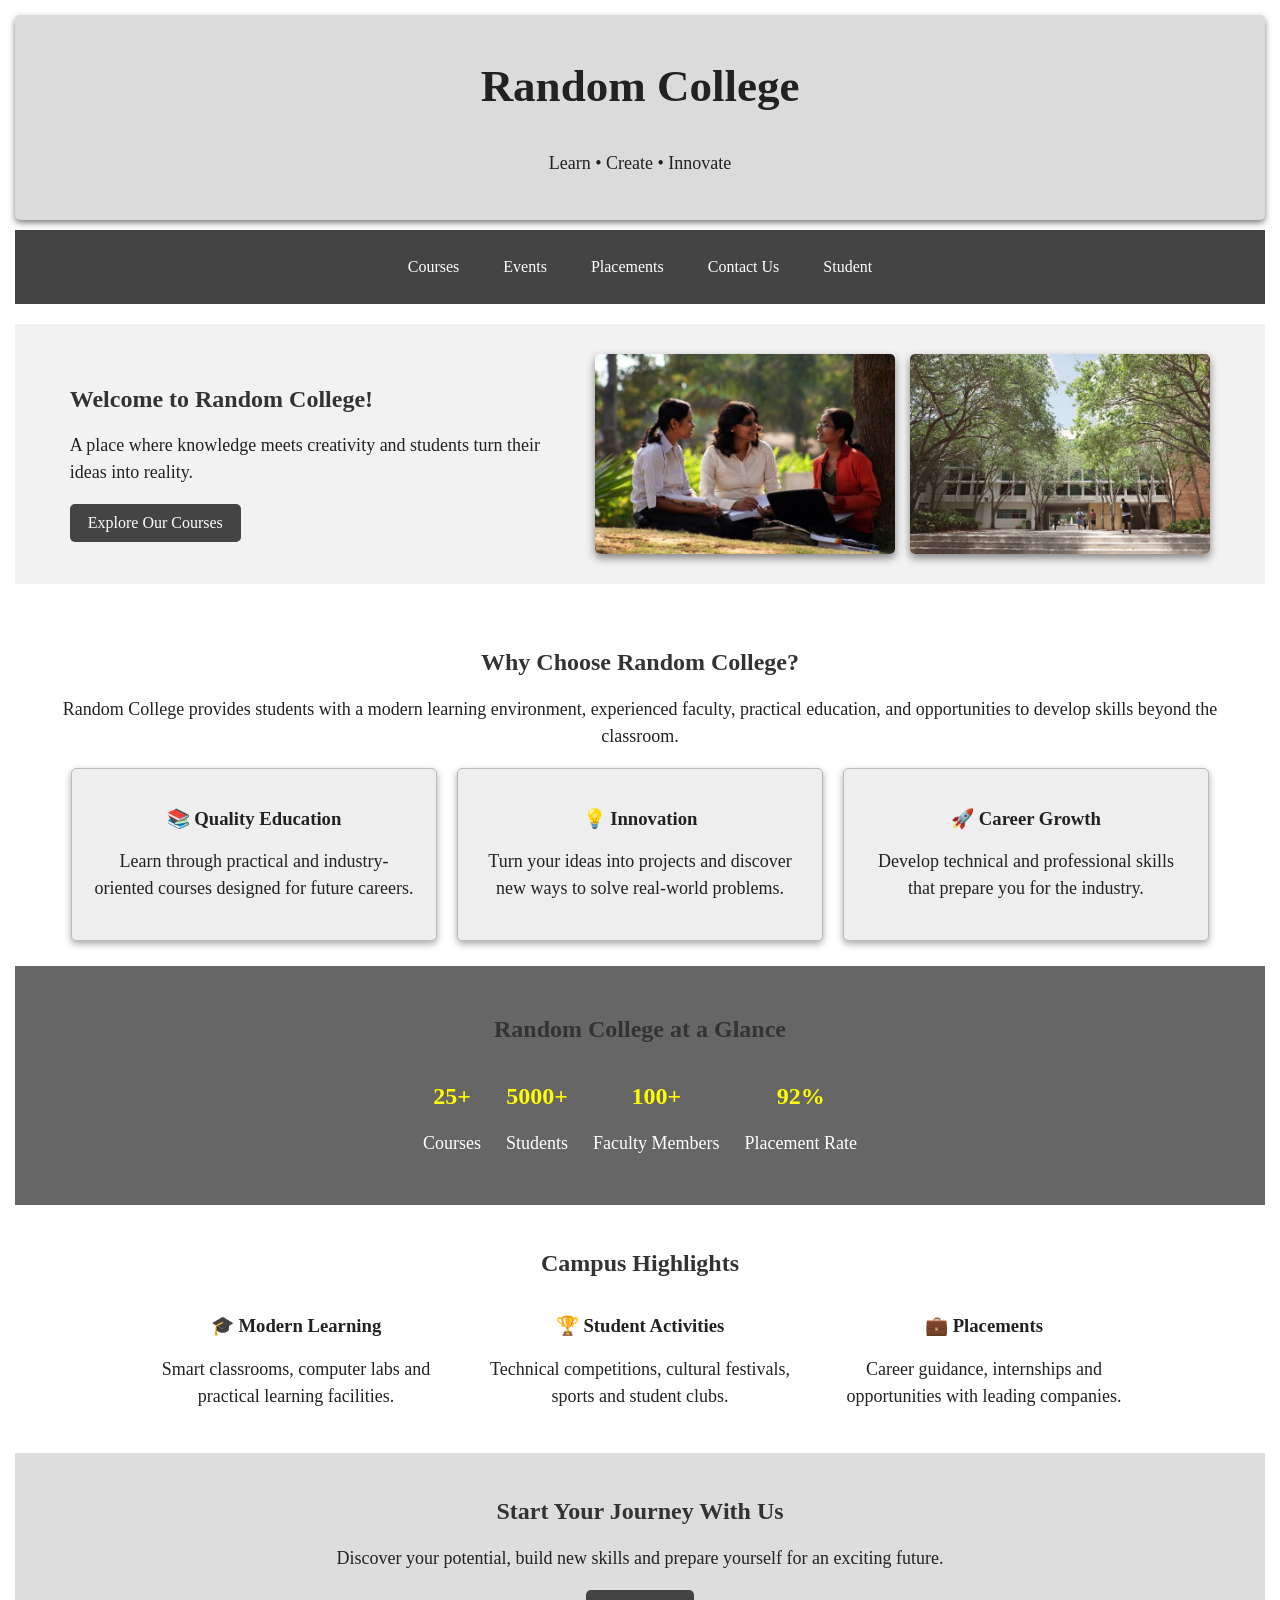
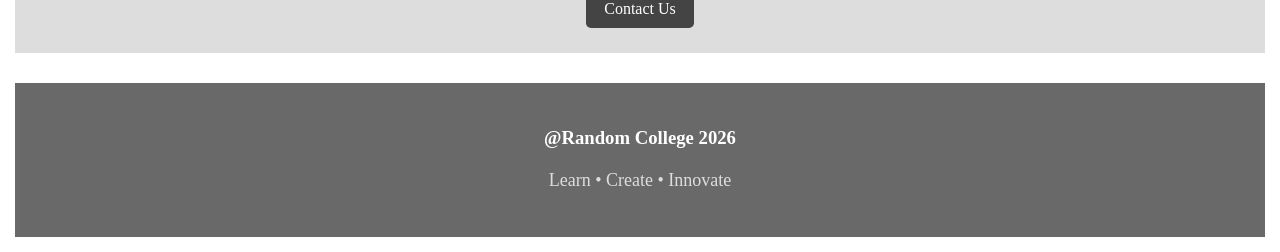
<file: Practical/index.html>
<html>
<head>
    <title>Random College - Home</title>
    <link rel="stylesheet" href="style.css">
</head>

<body>

    <!-- College Header -->
    <header class="college-header">
        <h1>Random College</h1>
        <p>Learn • Create • Innovate</p>
    </header>


    <!-- Navigation Bar -->
    <nav>
        <a href="course.html">Courses</a>
        <a href="event.html">Events</a>
        <a href="placements.html">Placements</a>
        <a href="contact.html">Contact Us</a>
        <a href="you.html">Student</a>
    </nav>


    <!-- Hero Section -->
    <section class="hero">

        <div class="hero-text">
            <h2>Welcome to Random College!</h2>

            <p>
                A place where knowledge meets creativity and
                students turn their ideas into reality.
            </p>

            <a class="explore-button" href="course.html">
                Explore Our Courses
            </a>
        </div>

        <div class="hero-images">
            <img src="images (1).jpg" alt="Students studying">
            <img src="images (2).jpg" alt="College campus">
        </div>

    </section>


    <!-- About Section -->
    <section class="about">

        <h2>Why Choose Random College?</h2>

        <p>
            Random College provides students with a modern learning
            environment, experienced faculty, practical education,
            and opportunities to develop skills beyond the classroom.
        </p>

        <div class="feature-container">

            <div class="feature">
                <h3>📚 Quality Education</h3>
                <p>
                    Learn through practical and industry-oriented
                    courses designed for future careers.
                </p>
            </div>

            <div class="feature">
                <h3>💡 Innovation</h3>
                <p>
                    Turn your ideas into projects and discover
                    new ways to solve real-world problems.
                </p>
            </div>

            <div class="feature">
                <h3>🚀 Career Growth</h3>
                <p>
                    Develop technical and professional skills
                    that prepare you for the industry.
                </p>
            </div>

        </div>

    </section>


    <!-- College Statistics -->
    <section class="stats">

        <h2>Random College at a Glance</h2>

        <div class="stats-container">

            <div class="stat">
                <h2>25+</h2>
                <p>Courses</p>
            </div>

            <div class="stat">
                <h2>5000+</h2>
                <p>Students</p>
            </div>

            <div class="stat">
                <h2>100+</h2>
                <p>Faculty Members</p>
            </div>

            <div class="stat">
                <h2>92%</h2>
                <p>Placement Rate</p>
            </div>

        </div>

    </section>


    <!-- Highlights -->
    <section class="highlights">

        <h2>Campus Highlights</h2>

        <div class="highlight-container">

            <div class="highlight">
                <h3>🎓 Modern Learning</h3>
                <p>
                    Smart classrooms, computer labs and practical
                    learning facilities.
                </p>
            </div>

            <div class="highlight">
                <h3>🏆 Student Activities</h3>
                <p>
                    Technical competitions, cultural festivals,
                    sports and student clubs.
                </p>
            </div>

            <div class="highlight">
                <h3>💼 Placements</h3>
                <p>
                    Career guidance, internships and opportunities
                    with leading companies.
                </p>
            </div>

        </div>

    </section>


    <!-- Call to Action -->
    <section class="join">

        <h2>Start Your Journey With Us</h2>

        <p>
            Discover your potential, build new skills and prepare
            yourself for an exciting future.
        </p>

        <a class="explore-button" href="contact.html">
            Contact Us
        </a>

    </section>


    <!-- Footer -->
    <footer>
        <h3>@Random College 2026</h3>
        <p>Learn • Create • Innovate</p>
    </footer>

</body>
</html>
</file>
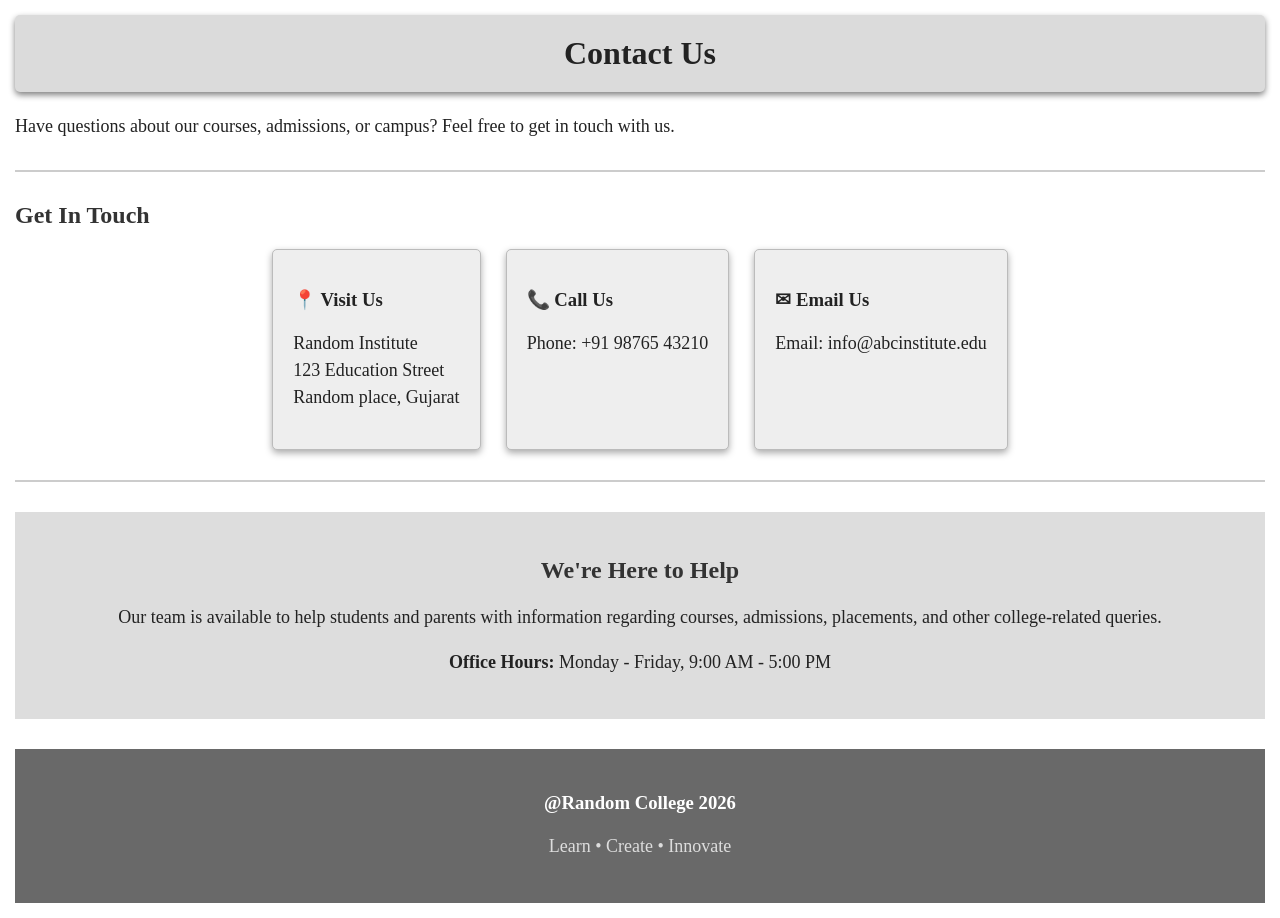
<file: Practical/contact.html>
<html>

<head>
    <title>Contact Us</title>
    <link rel="stylesheet" href="style.css">
</head>

<body>

    <h1>Contact Us</h1>

    <p>
        Have questions about our courses, admissions, or campus?
        Feel free to get in touch with us.
    </p>

    <hr>


    <!-- Contact Information -->

    <h2>Get In Touch</h2>

    <div class="contact-container">

        <div class="contact-box">

            <h3>📍 Visit Us</h3>

            <p>
                Random Institute<br>
                123 Education Street<br>
                Random place, Gujarat
            </p>

        </div>


        <div class="contact-box">

            <h3>📞 Call Us</h3>

            <p>
                Phone: +91 98765 43210
            </p>

        </div>


        <div class="contact-box">

            <h3>✉ Email Us</h3>

            <p>
                Email: info@abcinstitute.edu
            </p>

        </div>

    </div>


    <hr>


    <!-- Office Information -->

    <div class="contact-message">

        <h2>We're Here to Help</h2>

        <p>
            Our team is available to help students and parents with
            information regarding courses, admissions, placements,
            and other college-related queries.
        </p>

        <p>
            <b>Office Hours:</b> Monday - Friday, 9:00 AM - 5:00 PM
        </p>

    </div>


    <footer>
        <h3>@Random College 2026</h3>
        <p>Learn • Create • Innovate</p>
    </footer>

</body>

</html>
</file>
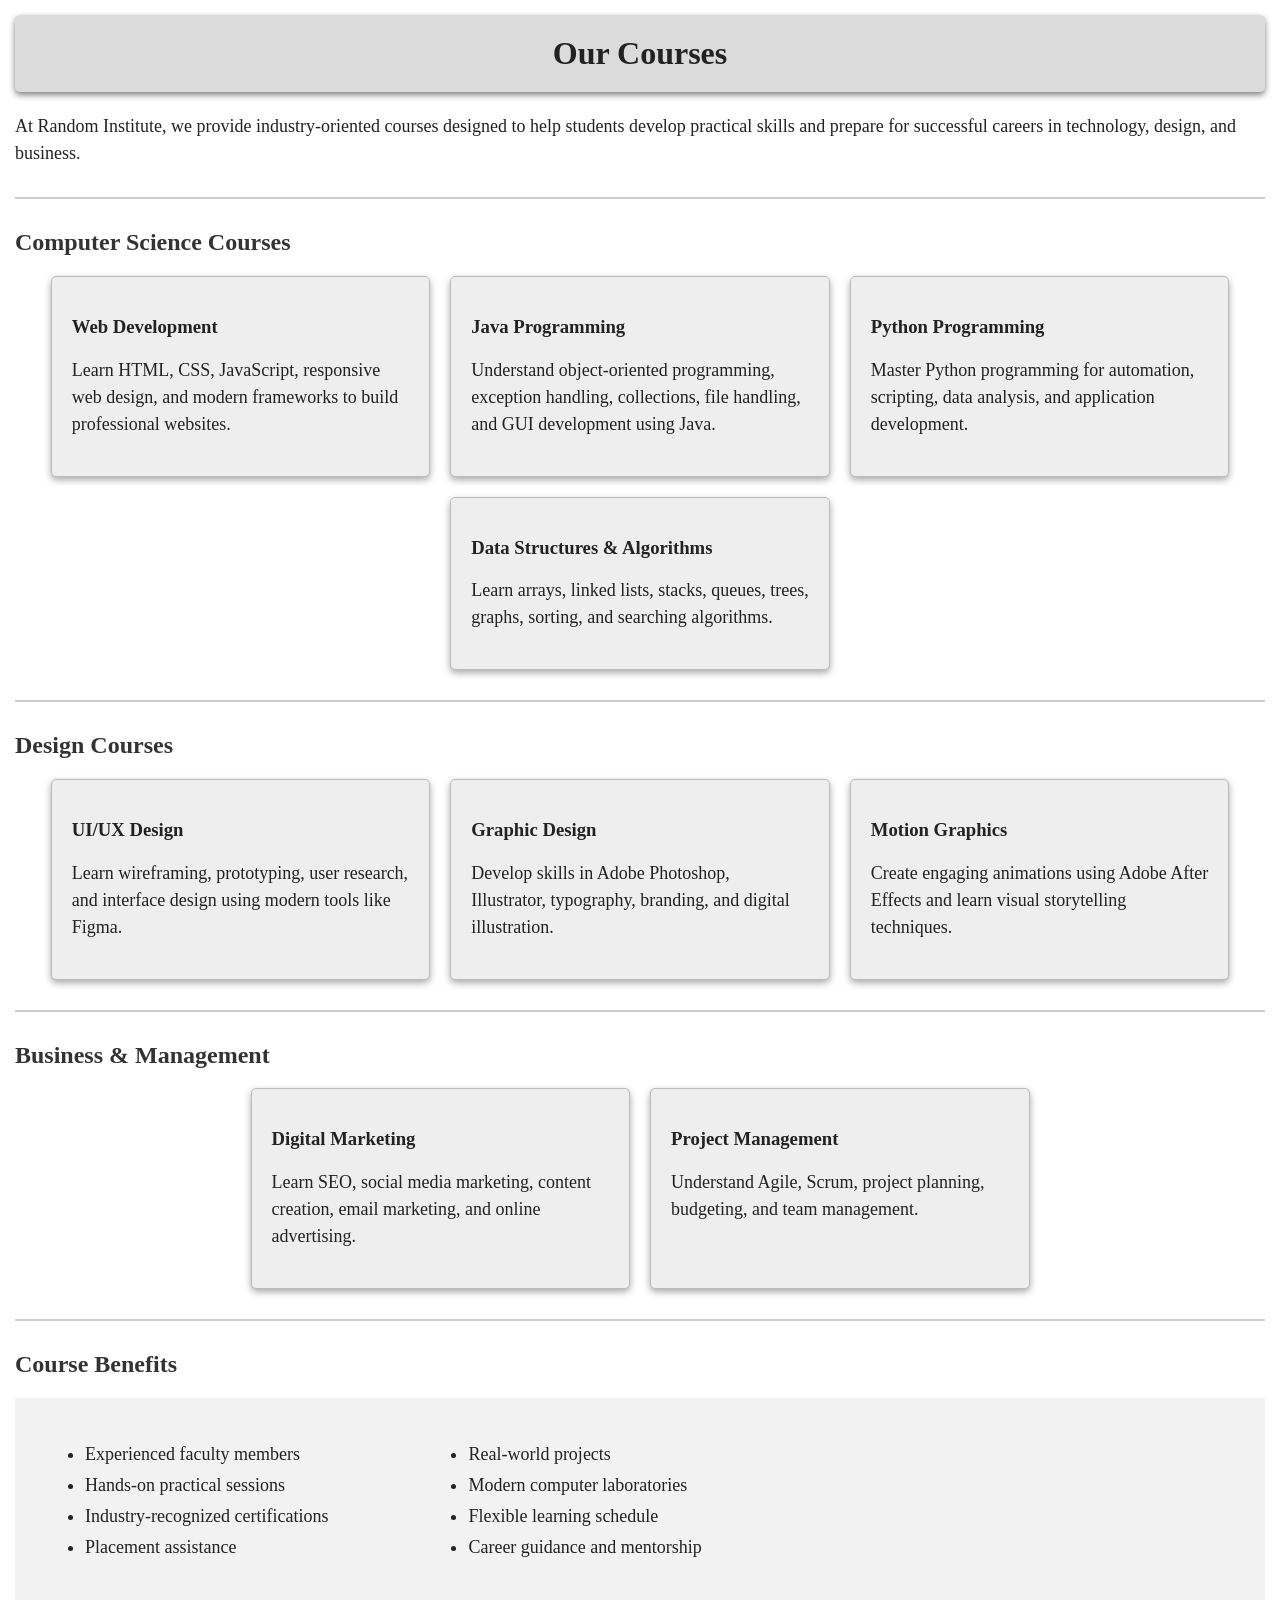
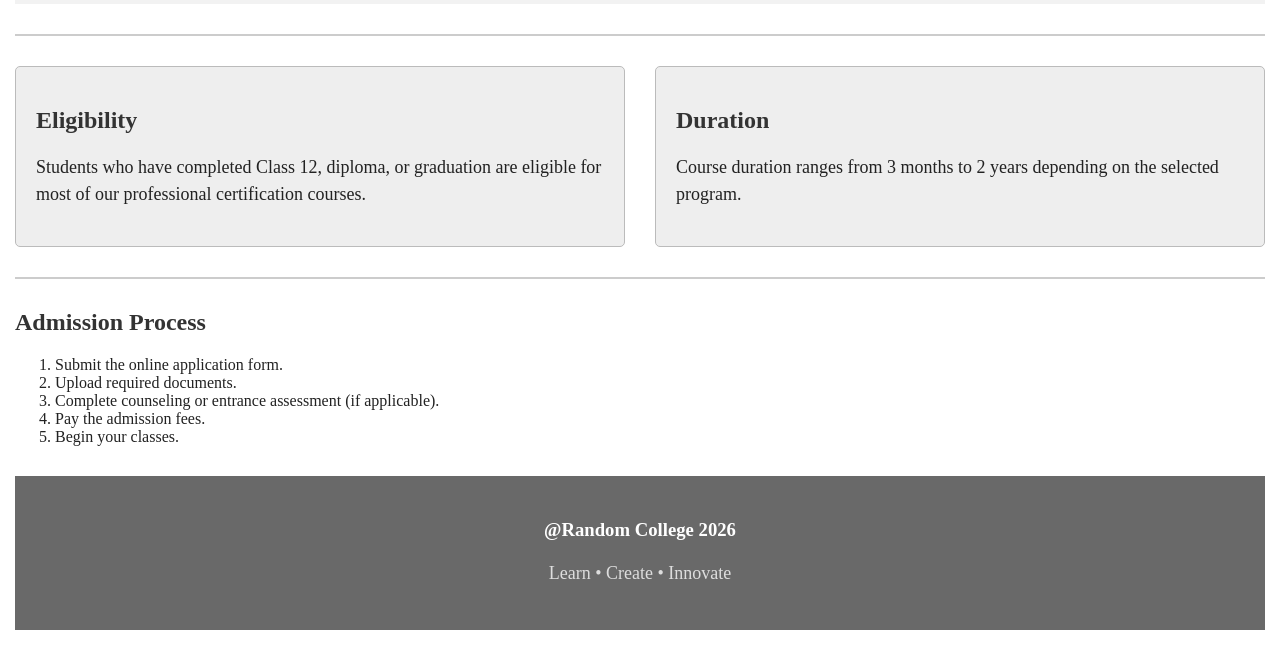
<file: Practical/course.html>
<html>
<head>
    <title>Courses</title>
    <link rel="stylesheet" href="style.css">
</head>

<body>

    <h1>Our Courses</h1>

    <p>
        At Random Institute, we provide industry-oriented courses designed to help
        students develop practical skills and prepare for successful careers in
        technology, design, and business.
    </p>

    <hr>


    <!-- Computer Science Courses -->

    <h2>Computer Science Courses</h2>

    <div class="course-container">

        <div class="course">
            <h3>Web Development</h3>
            <p>
                Learn HTML, CSS, JavaScript, responsive web design, and modern
                frameworks to build professional websites.
            </p>
        </div>

        <div class="course">
            <h3>Java Programming</h3>
            <p>
                Understand object-oriented programming, exception handling,
                collections, file handling, and GUI development using Java.
            </p>
        </div>

        <div class="course">
            <h3>Python Programming</h3>
            <p>
                Master Python programming for automation, scripting, data analysis,
                and application development.
            </p>
        </div>

        <div class="course">
            <h3>Data Structures & Algorithms</h3>
            <p>
                Learn arrays, linked lists, stacks, queues, trees, graphs,
                sorting, and searching algorithms.
            </p>
        </div>

    </div>


    <hr>


    <!-- Design Courses -->

    <h2>Design Courses</h2>

    <div class="course-container">

        <div class="course">
            <h3>UI/UX Design</h3>
            <p>
                Learn wireframing, prototyping, user research, and interface
                design using modern tools like Figma.
            </p>
        </div>

        <div class="course">
            <h3>Graphic Design</h3>
            <p>
                Develop skills in Adobe Photoshop, Illustrator, typography,
                branding, and digital illustration.
            </p>
        </div>

        <div class="course">
            <h3>Motion Graphics</h3>
            <p>
                Create engaging animations using Adobe After Effects and
                learn visual storytelling techniques.
            </p>
        </div>

    </div>


    <hr>


    <!-- Business Courses -->

    <h2>Business & Management</h2>

    <div class="course-container">

        <div class="course">
            <h3>Digital Marketing</h3>
            <p>
                Learn SEO, social media marketing, content creation,
                email marketing, and online advertising.
            </p>
        </div>

        <div class="course">
            <h3>Project Management</h3>
            <p>
                Understand Agile, Scrum, project planning,
                budgeting, and team management.
            </p>
        </div>

    </div>


    <hr>


    <!-- Course Benefits -->

    <h2>Course Benefits</h2>

    <div class="benefits">

        <ul>
            <li>Experienced faculty members</li>
            <li>Hands-on practical sessions</li>
            <li>Industry-recognized certifications</li>
            <li>Placement assistance</li>
        </ul>

        <ul>
            <li>Real-world projects</li>
            <li>Modern computer laboratories</li>
            <li>Flexible learning schedule</li>
            <li>Career guidance and mentorship</li>
        </ul>

    </div>


    <hr>


    <!-- Course Information -->

    <div class="course-info">

        <div>
            <h2>Eligibility</h2>

            <p>
                Students who have completed Class 12, diploma, or graduation are
                eligible for most of our professional certification courses.
            </p>
        </div>

        <div>
            <h2>Duration</h2>

            <p>
                Course duration ranges from 3 months to 2 years depending on the
                selected program.
            </p>
        </div>

    </div>


    <hr>


    <!-- Admission Process -->

    <h2>Admission Process</h2>

    <ol>
        <li>Submit the online application form.</li>
        <li>Upload required documents.</li>
        <li>Complete counseling or entrance assessment (if applicable).</li>
        <li>Pay the admission fees.</li>
        <li>Begin your classes.</li>
    </ol>


    <footer>
        <h3>@Random College 2026</h3>
        <p>Learn • Create • Innovate</p>
    </footer>

</body>
</html>
</file>
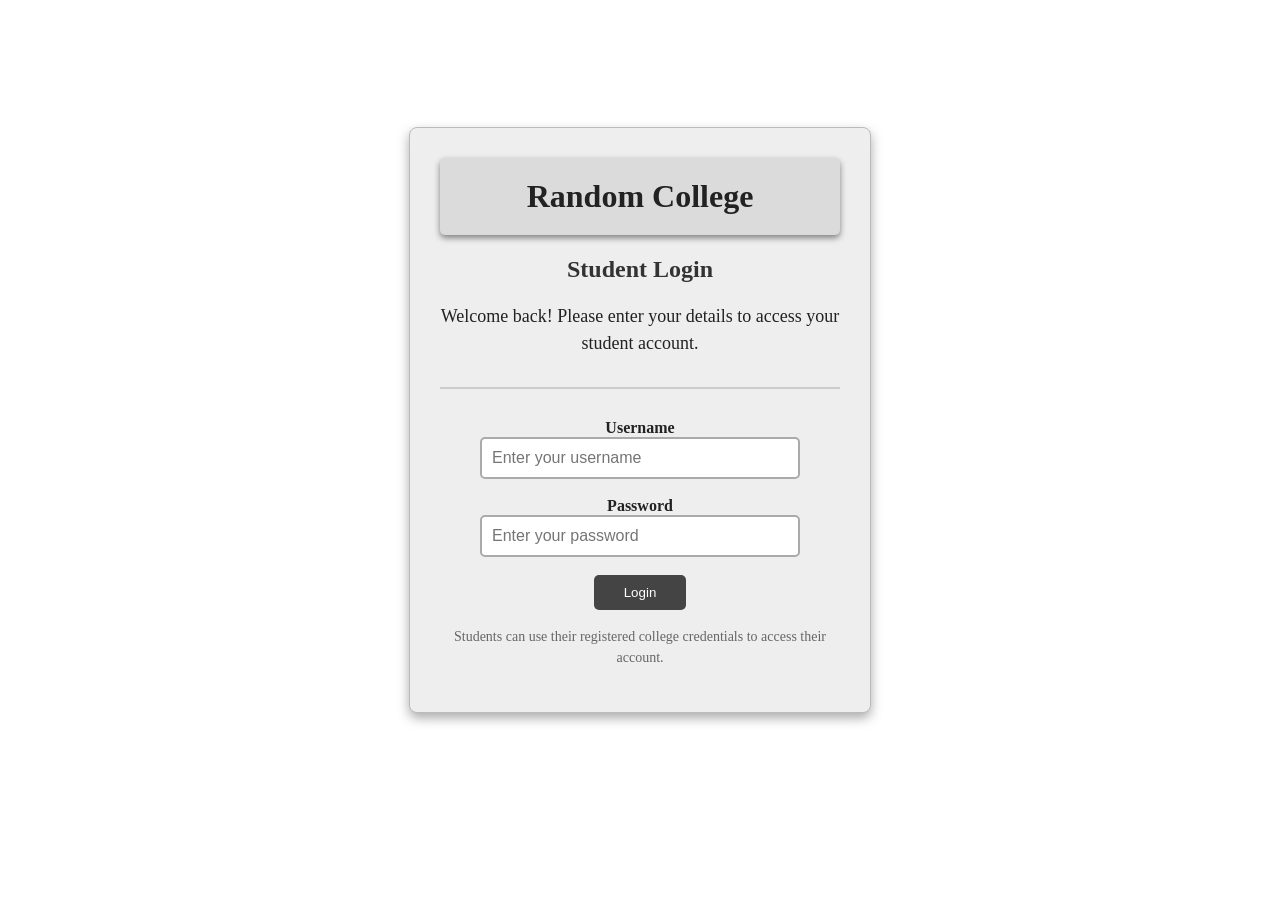
<file: Practical/Login.html>
<html>

<head>
    <title>Login - Random College</title>
    <link rel="stylesheet" href="style.css">
</head>

<body>

    <div class="login-page">

        <div class="login-box">

            <h1>Random College</h1>

            <h2>Student Login</h2>

            <p>
                Welcome back! Please enter your details
                to access your student account.
            </p>

            <hr>

            <form onsubmit="return validateLogin()">

                <label><b>Username</b></label>
                <br>

                <input type="text"
                       id="username"
                       placeholder="Enter your username"
                       required>

                <br><br>

                <label><b>Password</b></label>
                <br>

                <input type="password"
                       id="password"
                       placeholder="Enter your password"
                       required>

                <br><br>

                <button type="submit">Login</button>

            </form>

            <p class="login-note">
                Students can use their registered college
                credentials to access their account.
            </p>

        </div>

    </div>


    <script>

        function validateLogin() {

            let usernameInput =
                document.getElementById("username").value;

            let correctusername = "sksm";


            let passwordInput =
                document.getElementById("password").value;

            let correctPassword = "sksm123";


            if (usernameInput === correctusername &&
                passwordInput === correctPassword) {

                alert("Login successful!");

                window.location.href = "index.html";

                return false;

            } else {

                alert("Incorrect username or password. Please try again.");

                return false;
            }

        }

    </script>

</body>

</html>
</file>
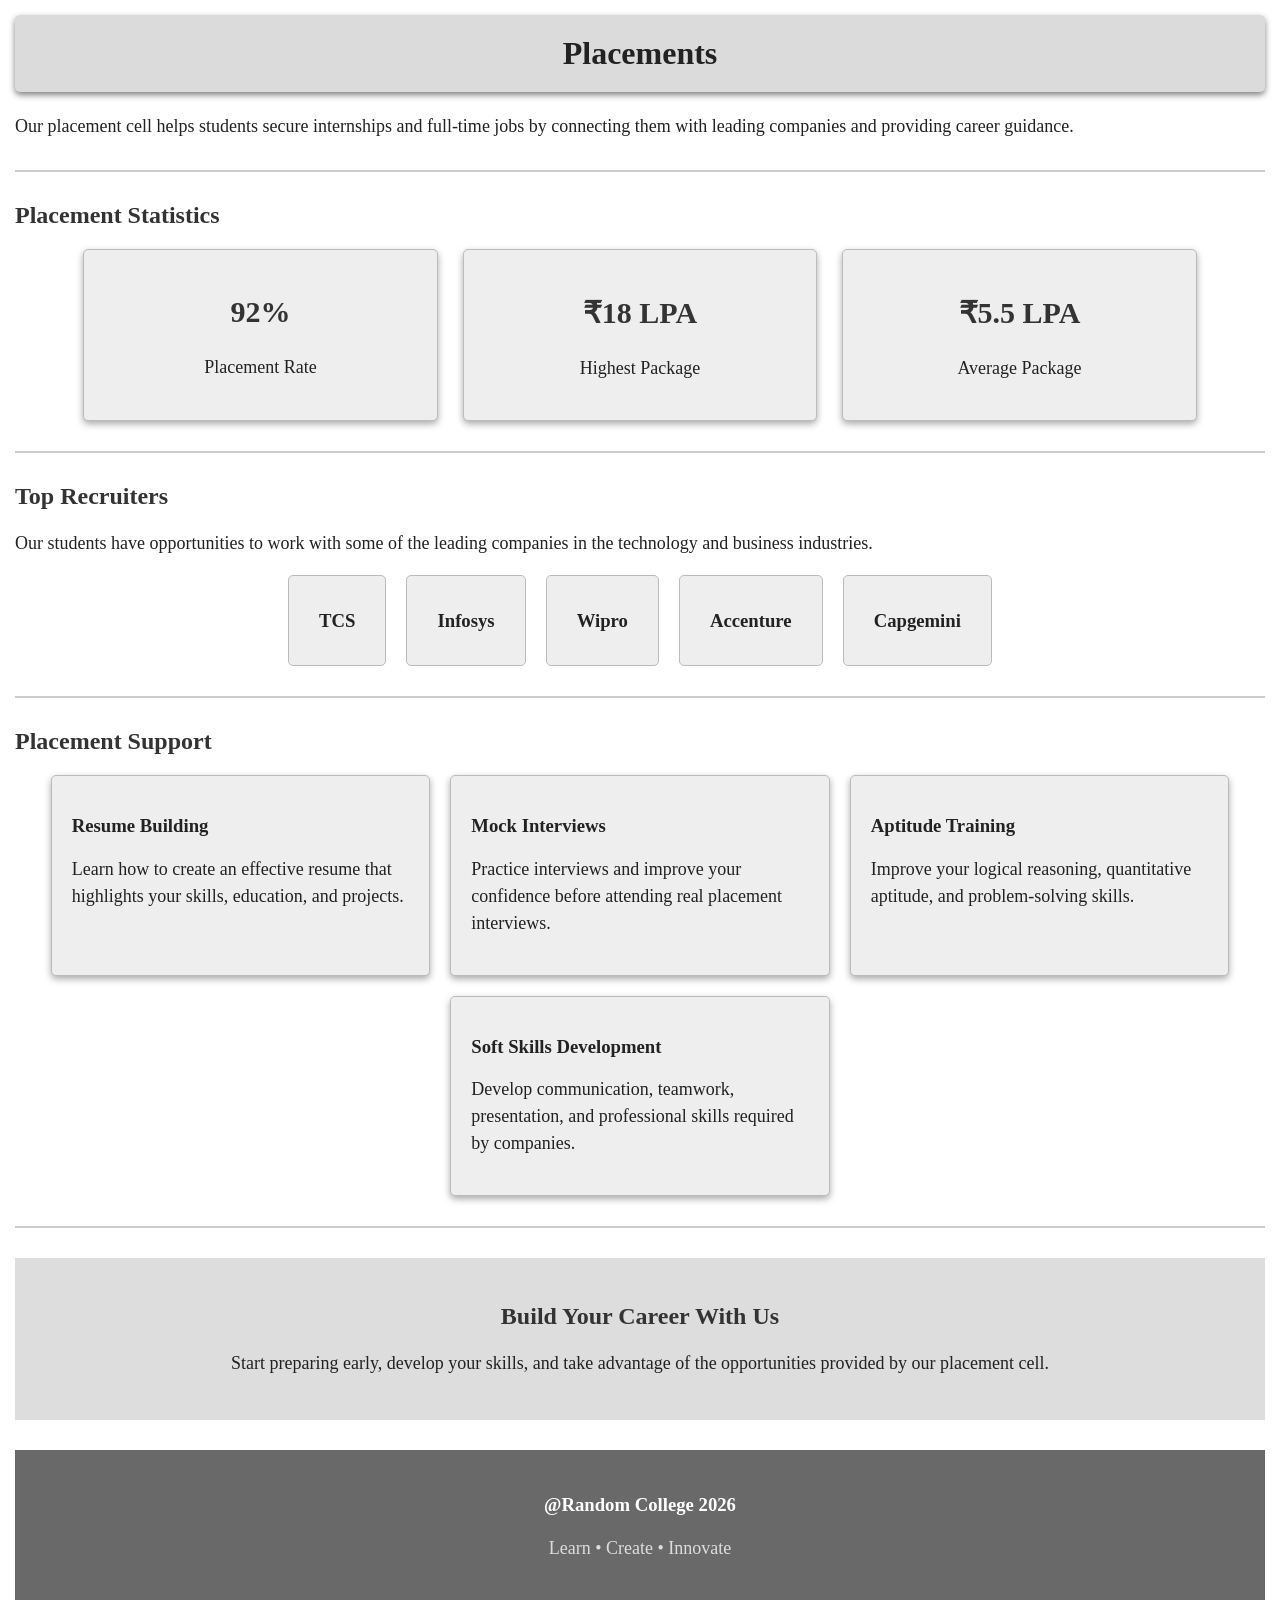
<file: Practical/placements.html>
<html>
<head>
    <title>Placements</title>
    <link rel="stylesheet" href="style.css">
</head>

<body>

    <h1>Placements</h1>

    <p>
        Our placement cell helps students secure internships and full-time
        jobs by connecting them with leading companies and providing career
        guidance.
    </p>

    <hr>


    <!-- Placement Statistics -->

    <h2>Placement Statistics</h2>

    <div class="placement-stats">

        <div class="placement-box">
            <h2>92%</h2>
            <p>Placement Rate</p>
        </div>

        <div class="placement-box">
            <h2>₹18 LPA</h2>
            <p>Highest Package</p>
        </div>

        <div class="placement-box">
            <h2>₹5.5 LPA</h2>
            <p>Average Package</p>
        </div>

    </div>


    <hr>


    <!-- Top Recruiters -->

    <h2>Top Recruiters</h2>

    <p>
        Our students have opportunities to work with some of the leading
        companies in the technology and business industries.
    </p>

    <div class="recruiters">

        <div class="recruiter">
            <h3>TCS</h3>
        </div>

        <div class="recruiter">
            <h3>Infosys</h3>
        </div>

        <div class="recruiter">
            <h3>Wipro</h3>
        </div>

        <div class="recruiter">
            <h3>Accenture</h3>
        </div>

        <div class="recruiter">
            <h3>Capgemini</h3>
        </div>

    </div>


    <hr>


    <!-- Placement Support -->

    <h2>Placement Support</h2>

    <div class="support-container">

        <div class="support">
            <h3>Resume Building</h3>
            <p>
                Learn how to create an effective resume that highlights
                your skills, education, and projects.
            </p>
        </div>

        <div class="support">
            <h3>Mock Interviews</h3>
            <p>
                Practice interviews and improve your confidence before
                attending real placement interviews.
            </p>
        </div>

        <div class="support">
            <h3>Aptitude Training</h3>
            <p>
                Improve your logical reasoning, quantitative aptitude,
                and problem-solving skills.
            </p>
        </div>

        <div class="support">
            <h3>Soft Skills Development</h3>
            <p>
                Develop communication, teamwork, presentation, and
                professional skills required by companies.
            </p>
        </div>

    </div>


    <hr>


    <!-- Placement Message -->

    <div class="placement-message">

        <h2>Build Your Career With Us</h2>

        <p>
            Start preparing early, develop your skills, and take advantage
            of the opportunities provided by our placement cell.
        </p>

    </div>


    <footer>
        <h3>@Random College 2026</h3>
        <p>Learn • Create • Innovate</p>
    </footer>

</body>
</html>
</file>
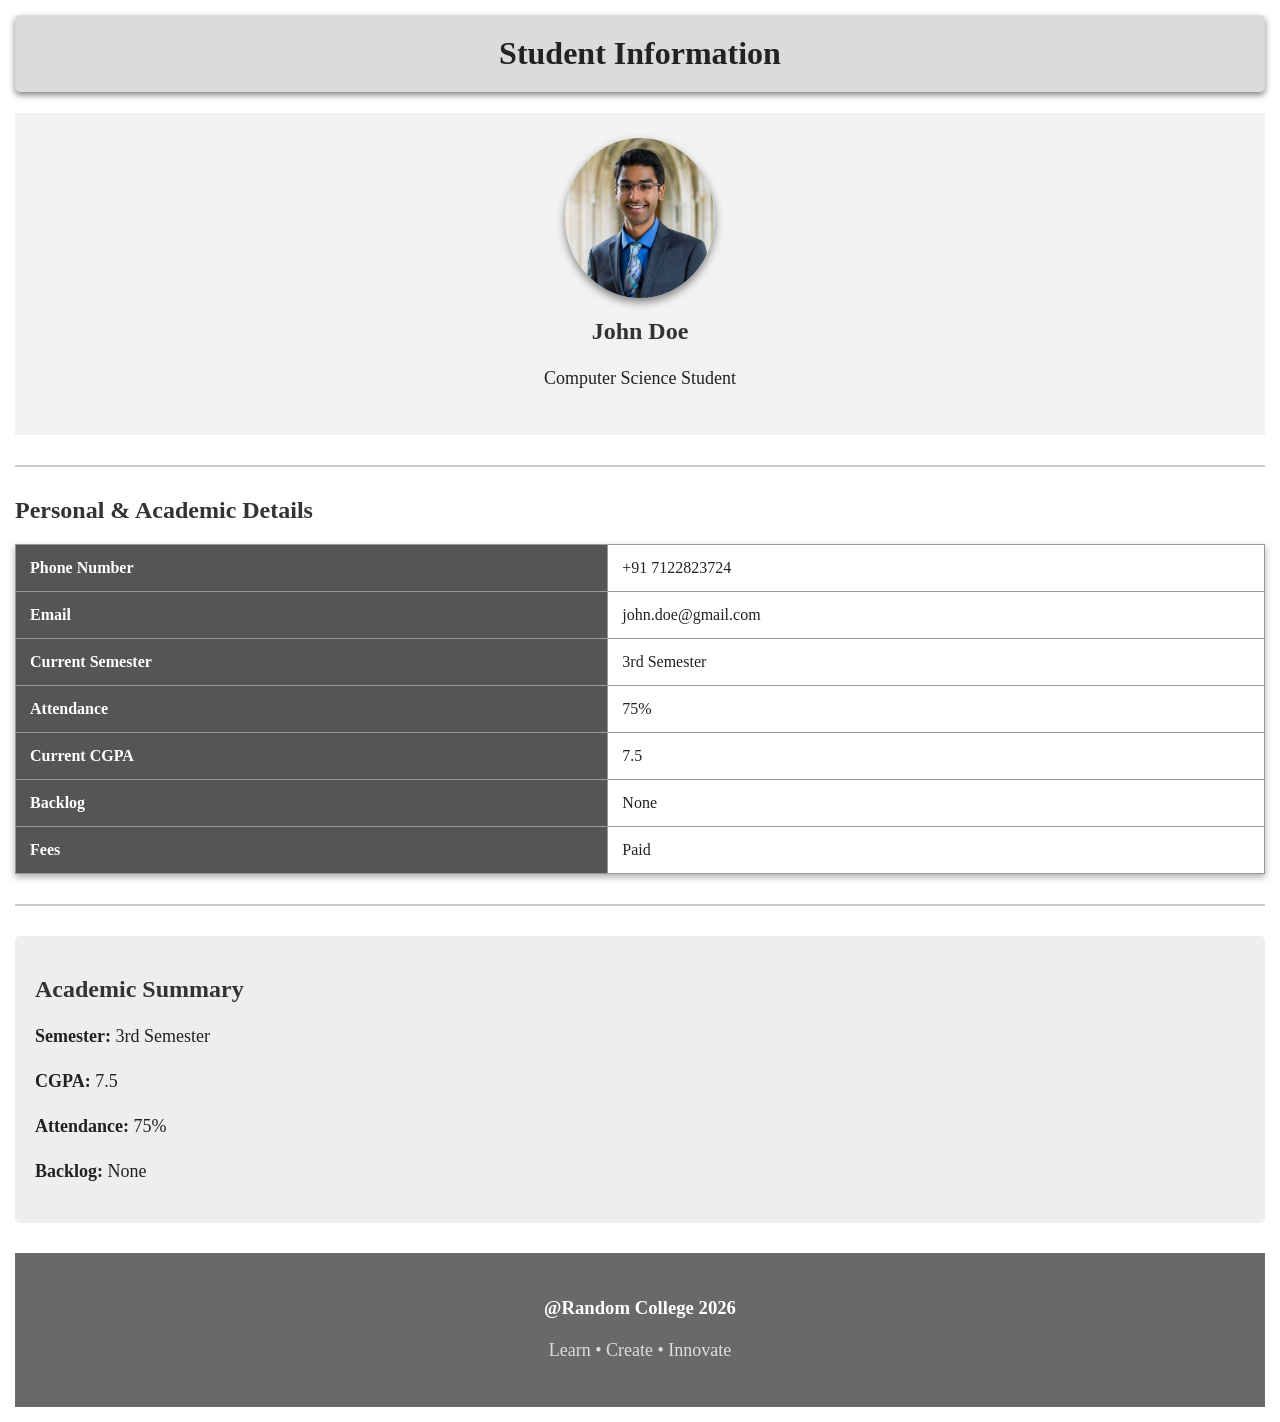
<file: Practical/you.html>
<html>

<head>
    <title>Student Page</title>
    <link rel="stylesheet" href="style.css">
</head>

<body>

    <h1>Student Information</h1>

    <!-- Student Profile -->

    <div class="student-profile">

        <img src="studentpfp.jpg"
             alt="Student profile picture"
             width="150"
             height="160">

        <h2>John Doe</h2>

        <p>
            Computer Science Student
        </p>

    </div>


    <hr>


    <!-- Student Details -->

    <h2>Personal & Academic Details</h2>

    <table>

        <tr>
            <th>Phone Number</th>
            <td>+91 7122823724</td>
        </tr>

        <tr>
            <th>Email</th>
            <td>john.doe@gmail.com</td>
        </tr>

        <tr>
            <th>Current Semester</th>
            <td>3rd Semester</td>
        </tr>

        <tr>
            <th>Attendance</th>
            <td>75%</td>
        </tr>

        <tr>
            <th>Current CGPA</th>
            <td>7.5</td>
        </tr>

        <tr>
            <th>Backlog</th>
            <td>None</td>
        </tr>

        <tr>
            <th>Fees</th>
            <td>Paid</td>
        </tr>

    </table>


    <hr>


    <!-- Academic Summary -->

    <div class="student-summary">

        <h2>Academic Summary</h2>

        <p>
            <b>Semester:</b> 3rd Semester
        </p>

        <p>
            <b>CGPA:</b> 7.5
        </p>

        <p>
            <b>Attendance:</b> 75%
        </p>

        <p>
            <b>Backlog:</b> None
        </p>

    </div>


    <footer>
        <h3>@Random College 2026</h3>
        <p>Learn • Create • Innovate</p>
    </footer>

</body>

</html>
</file>
<file: Practical/style.css>
/* General */
body {
    margin: 15px;
    font-family: Georgia, "Times New Roman", serif;
    color: #222;
}

p {
    font-size: 18px;
    line-height: 1.5;
}

hr {
    border: 0;
    border-top: 2px solid #ccc;
    margin: 30px 0;
}

h1 {
    background: #dbdbdb;
    padding: 20px;
    text-align: center;
    border-radius: 5px;
    box-shadow: 0 3px 6px gray;
}

h2 {
    color: #333;
}


/* Header */
.college-header {
    background: #dbdbdb;
    text-align: center;
    padding: 25px;
    border-radius: 5px;
    box-shadow: 0 3px 6px gray;
}

.college-header h1 {
    background: none;
    box-shadow: none;
    margin: 0;
    font-size: 45px;
}


/* Navigation */
nav {
    display: flex;
    justify-content: center;
    gap: 20px;
    padding: 20px;
    background: #444;
    margin: 10px 0;
}

nav a {
    color: white;
    text-decoration: none;
    padding: 8px 12px;
    border-radius: 5px;
    transition: .3s;
}

nav a:hover {
    background: #777;
    color: yellow;
    transform: translateY(-3px);
}


/* Common Cards */
.course,
.event,
.feature,
.support,
.contact-box,
.placement-box {
    padding: 20px;
    background: #eee;
    border: 1px solid #bbb;
    border-radius: 5px;
    box-shadow: 0 3px 7px #aaa;
    transition: .3s;
}

.course:hover,
.event:hover,
.feature:hover,
.support:hover,
.contact-box:hover,
.placement-box:hover {
    background: #e2e2e2;
    transform: translateY(-5px);
}


/* Home */
.hero {
    display: flex;
    justify-content: space-around;
    align-items: center;
    padding: 30px;
    background: #f2f2f2;
    margin: 20px 0;
}

.hero-text {
    width: 40%;
}

.hero-images,
.event-gallery {
    display: flex;
    gap: 15px;
}

.hero-images img {
    width: 300px;
    height: 200px;
    object-fit: cover;
}

img {
    border-radius: 5px;
    box-shadow: 0 4px 8px gray;
    transition: .3s;
}

img:hover {
    transform: scale(1.03);
}

.explore-button {
    display: inline-block;
    background: #444;
    color: white;
    padding: 10px 18px;
    text-decoration: none;
    border-radius: 5px;
    transition: .3s;
}

.explore-button:hover {
    background: #777;
    transform: scale(1.05);
}

.feature-container,
.highlight-container,
.support-container,
.course-container {
    display: flex;
    flex-wrap: wrap;
    justify-content: center;
    gap: 20px;
}

.feature,
.highlight,
.support,
.course {
    width: 27%;
}

.about,
.highlights {
    text-align: center;
    padding: 25px;
}

.stats {
    background: #666;
    color: white;
    text-align: center;
    padding: 30px;
}

.stats-container,
.placement-stats,
.contact-container {
    display: flex;
    justify-content: center;
    gap: 25px;
}

.stat h2 {
    color: yellow;
}

.join,
.event-message,
.placement-message,
.contact-message {
    text-align: center;
    background: #ddd;
    padding: 25px;
}


/* Courses */
.benefits,
.event-highlights {
    display: flex;
    gap: 80px;
    background: #f2f2f2;
    padding: 20px;
}

.benefits li,
.event-highlights li {
    margin: 10px;
    font-size: 18px;
}

.course-info {
    display: flex;
    gap: 30px;
}

.course-info > div {
    flex: 1;
    padding: 20px;
    background: #eee;
    border: 1px solid #bbb;
    border-radius: 5px;
}


/* Events */
.event {
    flex: 1;
    min-width: 250px;
}

.event-gallery {
    justify-content: center;
    flex-wrap: wrap;
}


/* Placements */
.placement-box {
    width: 25%;
    text-align: center;
}

.placement-box h2 {
    font-size: 30px;
}

.recruiters {
    display: flex;
    justify-content: center;
    gap: 20px;
    flex-wrap: wrap;
}

.recruiter {
    padding: 15px 30px;
    background: #eee;
    border: 1px solid #bbb;
    border-radius: 5px;
    transition: .3s;
}

.recruiter:hover {
    background: #555;
    color: white;
    transform: scale(1.05);
}


/* Student */
.student-profile {
    text-align: center;
    padding: 25px;
    background: #f2f2f2;
}

.student-profile img {
    border-radius: 50%;
    object-fit: cover;
}

.student-summary {
    background: #eee;
    padding: 20px;
    border-radius: 5px;
}


/* Table */
table {
    width: 100%;
    border-collapse: collapse;
    box-shadow: 0 3px 7px #aaa;
}

th {
    background: #555;
    color: white;
}

th, td {
    padding: 14px;
    border: 1px solid #999;
    text-align: left;
}

tr:hover {
    background: #eee;
}


/* Login */
.login-page {
    min-height: 90vh;
    display: flex;
    justify-content: center;
    align-items: center;
}

.login-box {
    width: 400px;
    padding: 30px;
    text-align: center;
    background: #eee;
    border: 1px solid #bbb;
    border-radius: 8px;
    box-shadow: 0 5px 12px #aaa;
}

.login-box h1 {
    margin-top: 0;
}

.login-box input {
    width: 80%;
    padding: 10px;
    border: 2px solid #aaa;
    border-radius: 5px;
    font-size: 16px;
}

.login-box input:focus {
    border-color: #555;
    outline: none;
}

button {
    padding: 10px 30px;
    background: #444;
    color: white;
    border: 0;
    border-radius: 5px;
    cursor: pointer;
    transition: .3s;
}

button:hover {
    background: #777;
    transform: scale(1.05);
}

.login-note {
    font-size: 14px;
    color: #666;
}


/* Footer */
footer {
    background: #696969;
    color: white;
    padding: 25px;
    text-align: center;
    margin-top: 30px;
}

footer p {
    color: #ddd;
}
</file>
